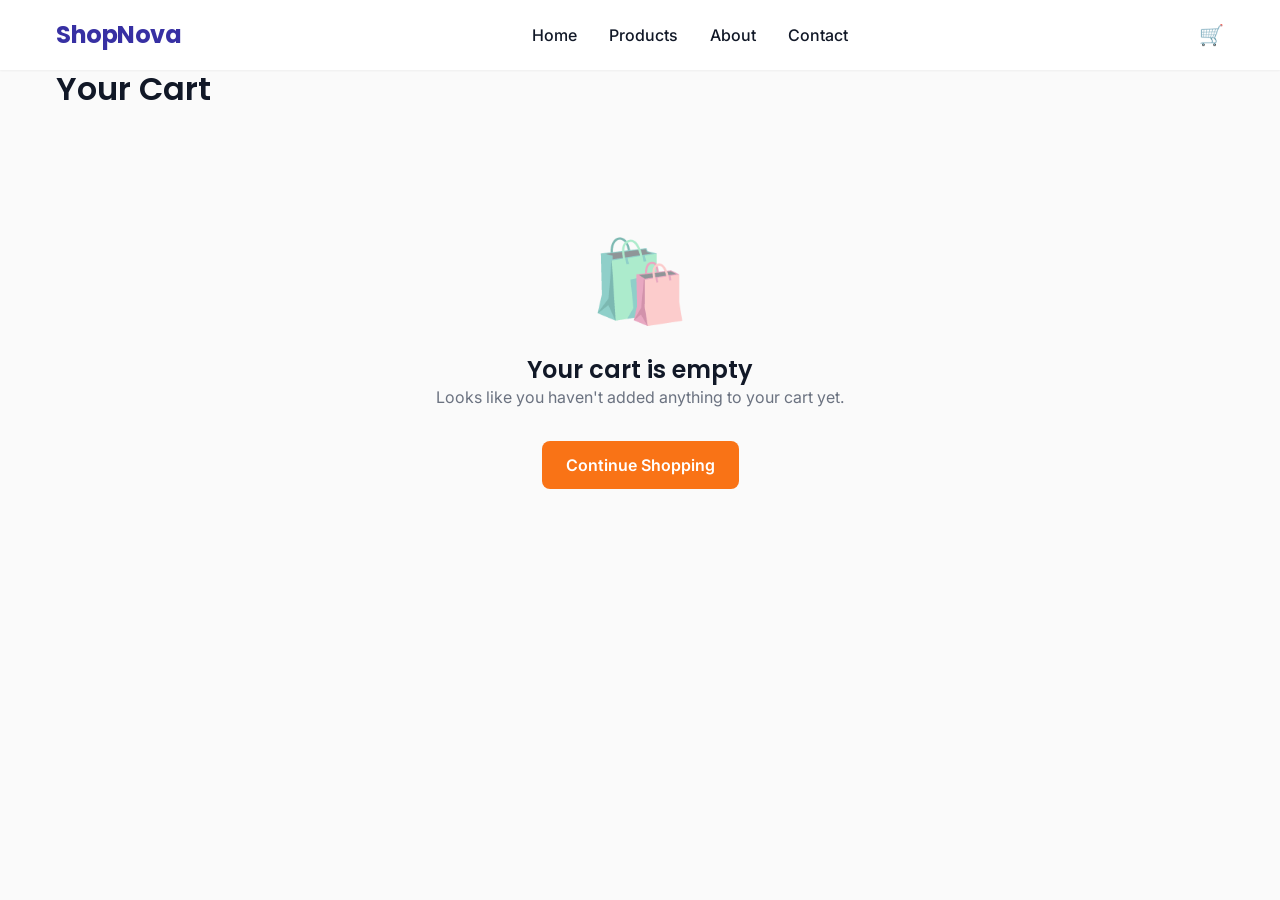
<file: cart.html>
<!DOCTYPE html>
<html lang="en">
<head>
  <meta charset="UTF-8">
  <meta name="viewport" content="width=device-width, initial-scale=1.0">
  <title>Your Cart | ShopNova</title>
  <link href="https://fonts.googleapis.com/css2?family=Inter:wght@400;500;600;700&family=Poppins:wght@600;700&display=swap" rel="stylesheet">
  <link rel="stylesheet" href="styles.css">
  <style>
    .cart-layout {
      display: grid;
      grid-template-columns: 2fr 1fr;
      gap: 3rem;
      padding: 4rem 0;
    }
    
    /* Cart Items */
    .cart-items {
      display: flex;
      flex-direction: column;
      gap: 1.5rem;
    }
    .cart-item {
      display: grid;
      grid-template-columns: 80px 1fr auto auto auto;
      gap: 1.5rem;
      align-items: center;
      padding: 1.5rem;
      background: var(--color-surface);
      border: 1px solid var(--color-border);
      border-radius: var(--radius-md);
      box-shadow: var(--shadow-sm);
    }
    .cart-item-img {
      width: 80px; height: 80px;
      object-fit: cover;
      border-radius: var(--radius-sm);
    }
    .cart-item-info h4 { margin-bottom: 0.25rem; }
    .cart-item-remove {
      color: var(--color-error);
      background: rgba(239, 68, 68, 0.1);
      width: 40px; height: 40px;
      border-radius: var(--radius-sm);
      display: flex; align-items: center; justify-content: center;
      transition: all var(--transition-fast);
    }
    .cart-item-remove:hover {
      background: var(--color-error);
      color: white;
    }

    /* Order Summary */
    .cart-summary {
      background: var(--color-surface);
      border: 1px solid var(--color-border);
      border-radius: var(--radius-md);
      padding: 2rem;
      box-shadow: var(--shadow-sm);
      height: fit-content;
      position: sticky;
      top: 100px;
    }
    .summary-row {
      display: flex; justify-content: space-between;
      margin-bottom: 1rem;
      color: var(--color-text-muted);
    }
    .summary-total {
      display: flex; justify-content: space-between;
      margin-top: 1.5rem; padding-top: 1.5rem;
      border-top: 1px solid var(--color-border);
      font-size: 1.25rem; font-weight: 700; color: var(--color-text);
    }
    .coupon-box {
      display: flex; gap: 0.5rem; margin-bottom: 2rem;
    }
    .coupon-box input { flex-grow: 1; }

    /* Empty State */
    .empty-cart {
      display: flex; flex-direction: column; align-items: center; justify-content: center;
      padding: 5rem 0; text-align: center; display: none;
    }
    .empty-cart-icon { font-size: 5rem; margin-bottom: 1rem; opacity: 0.5; }

    @media (max-width: 768px) {
      .cart-layout { grid-template-columns: 1fr; }
      .cart-item {
        grid-template-columns: 80px 1fr;
        grid-template-rows: auto auto;
        gap: 1rem;
      }
      .cart-item-info { grid-column: 2; grid-row: 1; }
      .pd-qty-controls { grid-column: 2; grid-row: 2; justify-self: start; }
      .cart-item-price { grid-column: 2; grid-row: 2; justify-self: center; }
      .cart-item-remove { grid-column: 2; grid-row: 2; justify-self: end; }
    }
  </style>
</head>
<body>

  <!-- Navbar -->
  <nav class="navbar">
    <div class="container navbar__container">
      <a href="index.html" class="navbar__logo">ShopNova</a>
      <div class="navbar__links">
        <a href="index.html" class="navbar__link">Home</a>
        <a href="products.html" class="navbar__link">Products</a>
        <a href="about.html" class="navbar__link">About</a>
        <a href="contact.html" class="navbar__link">Contact</a>
      </div>
      <div class="navbar__actions">
        <a href="cart.html" class="cart-icon" aria-label="Cart">
          🛒
          <span class="cart-badge" style="display: none;">0</span>
        </a>
        <div class="hamburger">☰</div>
      </div>
    </div>
  </nav>

  <main class="container py-5">
    <h1 class="mb-4">Your Cart</h1>
    
    <div id="empty-cart" class="empty-cart">
      <div class="empty-cart-icon">🛍️</div>
      <h2>Your cart is empty</h2>
      <p class="text-muted mb-4">Looks like you haven't added anything to your cart yet.</p>
      <a href="products.html" class="btn btn--primary">Continue Shopping</a>
    </div>

    <div id="cart-content" class="cart-layout">
      <!-- Cart Items -->
      <div id="cart-items" class="cart-items reveal active">
        <!-- JS Injected -->
      </div>

      <!-- Order Summary -->
      <div class="cart-summary reveal active">
        <h3 class="mb-3">Order Summary</h3>
        
        <div class="coupon-box">
          <input type="text" id="coupon-input" class="form-input" placeholder="Coupon code (Try NOVA10)">
          <button id="coupon-btn" class="btn btn--outline">Apply</button>
        </div>

        <div class="summary-row">
          <span>Subtotal</span>
          <span id="cart-subtotal" class="fw-semibold text-primary">₹0</span>
        </div>
        <div class="summary-row">
          <span>Shipping</span>
          <span id="cart-shipping" class="fw-semibold text-primary">₹0</span>
        </div>
        <div id="discount-row" class="summary-row" style="display: none; color: var(--color-success);">
          <span>Discount (10%)</span>
          <span id="cart-discount" class="fw-semibold">-₹0</span>
        </div>

        <div class="summary-total">
          <span>Grand Total</span>
          <span id="cart-total">₹0</span>
        </div>

        <a href="checkout.html" class="btn btn--primary btn--full mt-4">Proceed to Checkout</a>
        
        <div class="mt-4 text-center">
          <p class="text-muted" style="font-size: 0.875rem;">🔒 Secure Checkout</p>
        </div>
      </div>
    </div>
  </main>

  <script src="main.js"></script>
  <script src="cart.js"></script>
</body>
</html>
</file>
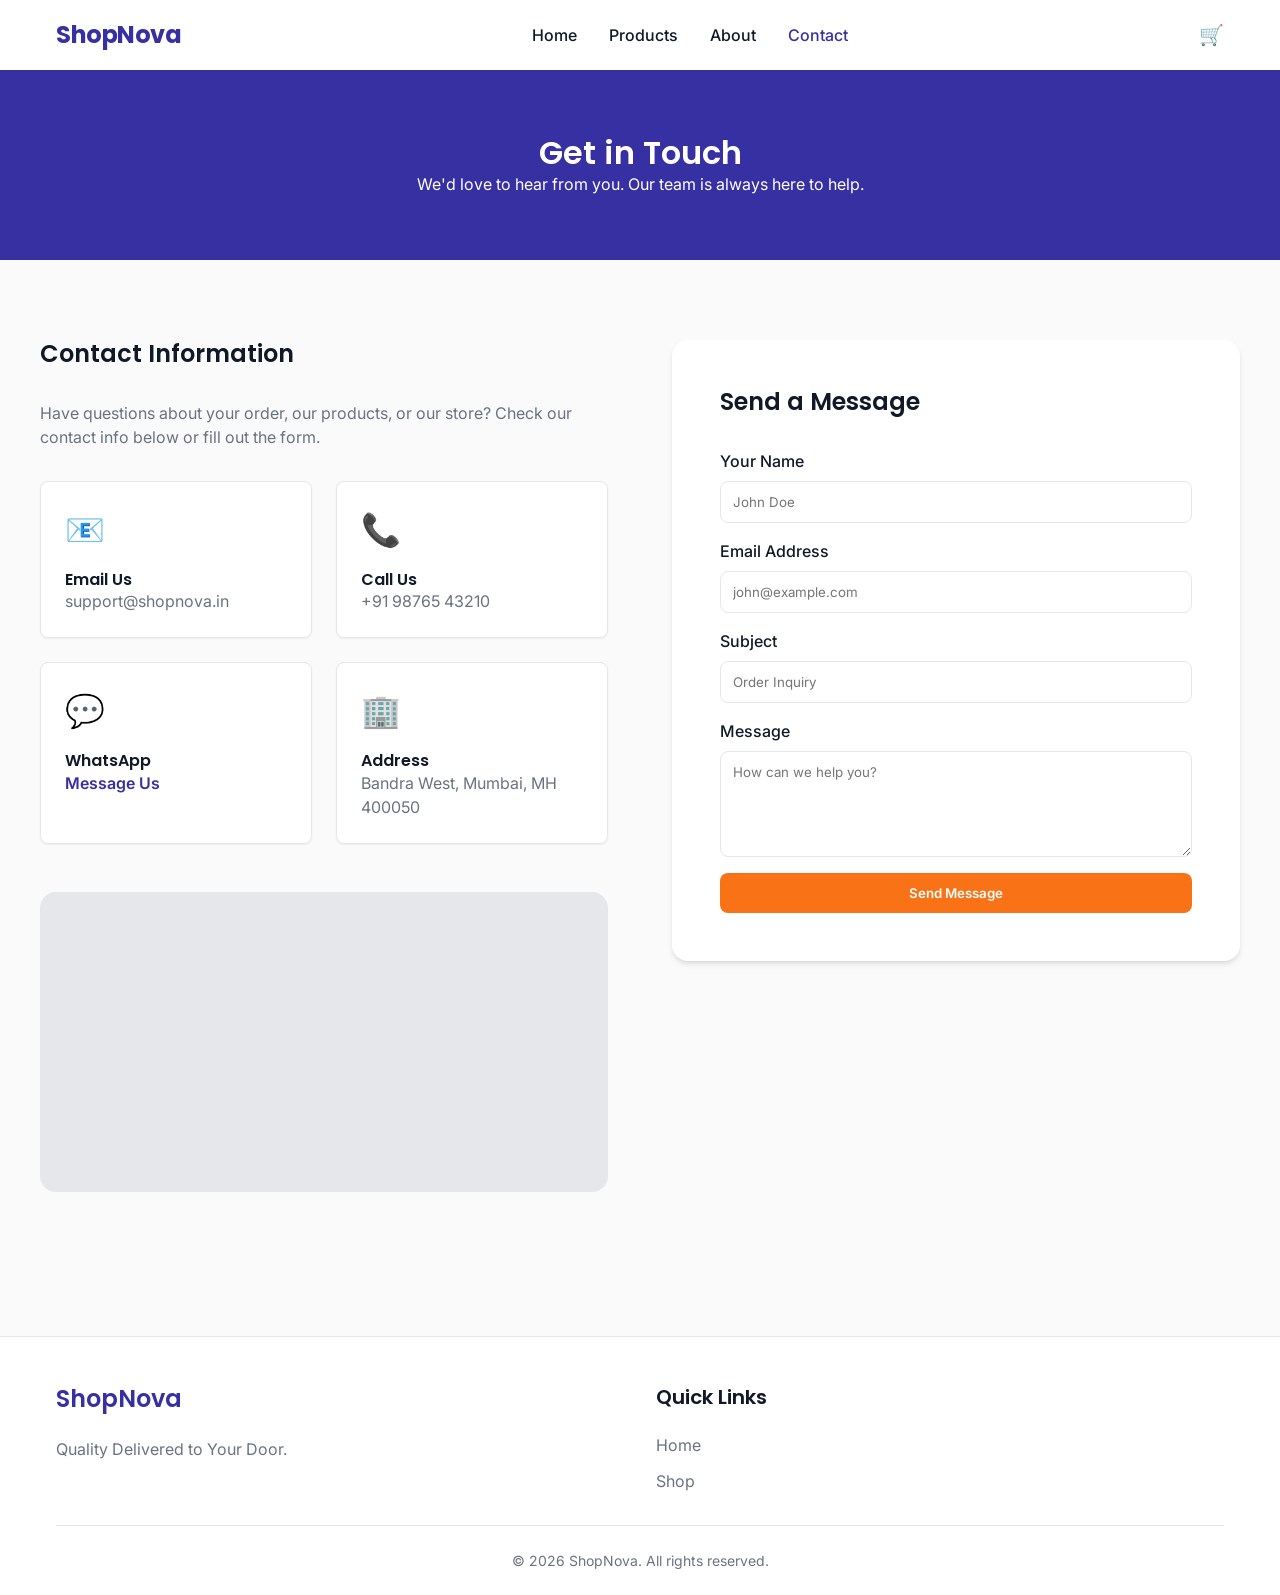
<file: contact.html>
<!DOCTYPE html>
<html lang="en">
<head>
  <meta charset="UTF-8">
  <meta name="viewport" content="width=device-width, initial-scale=1.0">
  <title>Contact Us | ShopNova</title>
  <link href="https://fonts.googleapis.com/css2?family=Inter:wght@400;500;600;700&family=Poppins:wght@600;700&display=swap" rel="stylesheet">
  <link rel="stylesheet" href="styles.css">
  <style>
    .page-header {
      background-color: var(--color-primary);
      color: white;
      padding: 4rem 0;
      text-align: center;
    }
    
    .contact-layout {
      display: grid;
      grid-template-columns: 1fr 1fr;
      gap: 4rem;
      padding: 5rem 0;
    }

    /* Contact Info Cards */
    .contact-info-grid {
      display: grid;
      grid-template-columns: 1fr 1fr;
      gap: 1.5rem;
      margin-bottom: 2rem;
    }
    .info-card {
      background: var(--color-surface);
      padding: 1.5rem;
      border-radius: var(--radius-md);
      border: 1px solid var(--color-border);
      box-shadow: var(--shadow-sm);
    }
    .info-icon {
      font-size: 2rem;
      margin-bottom: 1rem;
      color: var(--color-primary);
    }

    /* Contact Form */
    .contact-form {
      background: var(--color-surface);
      padding: 3rem;
      border-radius: var(--radius-lg);
      box-shadow: var(--shadow-md);
    }
    .success-msg {
      display: none;
      background: #D1FAE5;
      color: #065F46;
      padding: 1rem;
      border-radius: var(--radius-md);
      margin-bottom: 1.5rem;
      text-align: center;
      font-weight: 500;
    }

    /* Map */
    .map-container {
      margin-top: 3rem;
      border-radius: var(--radius-lg);
      overflow: hidden;
      height: 300px;
      background: #E5E7EB;
      display: flex; align-items: center; justify-content: center;
    }

    @media (max-width: 768px) {
      .contact-layout { grid-template-columns: 1fr; gap: 2rem; }
      .contact-info-grid { grid-template-columns: 1fr; }
      .contact-form { padding: 1.5rem; }
    }
  </style>
</head>
<body>

  <!-- Navbar -->
  <nav class="navbar">
    <div class="container navbar__container">
      <a href="index.html" class="navbar__logo">ShopNova</a>
      <div class="navbar__links">
        <a href="index.html" class="navbar__link">Home</a>
        <a href="products.html" class="navbar__link">Products</a>
        <a href="about.html" class="navbar__link">About</a>
        <a href="contact.html" class="navbar__link active">Contact</a>
      </div>
      <div class="navbar__actions">
        <a href="cart.html" class="cart-icon" aria-label="Cart">
          🛒
          <span class="cart-badge" style="display: none;">0</span>
        </a>
        <div class="hamburger">☰</div>
      </div>
    </div>
  </nav>

  <header class="page-header">
    <div class="container">
      <h1>Get in Touch</h1>
      <p>We'd love to hear from you. Our team is always here to help.</p>
    </div>
  </header>

  <main class="container contact-layout">
    
    <!-- Info Section -->
    <div class="reveal">
      <h2 class="mb-4">Contact Information</h2>
      <p class="text-muted mb-4">Have questions about your order, our products, or our store? Check our contact info below or fill out the form.</p>
      
      <div class="contact-info-grid">
        <div class="info-card">
          <div class="info-icon">📧</div>
          <h4>Email Us</h4>
          <p class="text-muted mt-1">support@shopnova.in</p>
        </div>
        <div class="info-card">
          <div class="info-icon">📞</div>
          <h4>Call Us</h4>
          <p class="text-muted mt-1">+91 98765 43210</p>
        </div>
        <div class="info-card">
          <div class="info-icon">💬</div>
          <h4>WhatsApp</h4>
          <a href="https://wa.me/919876543210" class="text-primary fw-semibold mt-1" style="display:inline-block">Message Us</a>
        </div>
        <div class="info-card">
          <div class="info-icon">🏢</div>
          <h4>Address</h4>
          <p class="text-muted mt-1">Bandra West, Mumbai, MH 400050</p>
        </div>
      </div>

      <!-- Map iframe placeholder -->
      <div class="map-container">
        <iframe 
          src="https://www.google.com/maps/embed?pb=!1m18!1m12!1m3!1d15082.910398604725!2d72.82717015!3d19.07548075!2m3!1f0!2f0!3f0!3m2!1i1024!2i768!4f13.1!3m3!1m2!1s0x3be7c911b3e9432d%3A0xc3f60cb0fc298e83!2sBandra%20West%2C%20Mumbai%2C%20Maharashtra!5e0!3m2!1sen!2sin!4v1700000000000!5m2!1sen!2sin" 
          width="100%" height="100%" style="border:0;" allowfullscreen="" loading="lazy" referrerpolicy="no-referrer-when-downgrade">
        </iframe>
      </div>
    </div>

    <!-- Form Section -->
    <div class="reveal">
      <div class="contact-form">
        <h2 class="mb-4">Send a Message</h2>
        <div id="contact-success" class="success-msg">
          We'll get back to you within 24 hours!
        </div>
        <form id="contact-form">
          <div class="form-group">
            <label class="form-label">Your Name</label>
            <input type="text" class="form-input" required placeholder="John Doe">
          </div>
          <div class="form-group">
            <label class="form-label">Email Address</label>
            <input type="email" class="form-input" required placeholder="john@example.com">
          </div>
          <div class="form-group">
            <label class="form-label">Subject</label>
            <input type="text" class="form-input" required placeholder="Order Inquiry">
          </div>
          <div class="form-group">
            <label class="form-label">Message</label>
            <textarea class="form-input" required rows="5" placeholder="How can we help you?"></textarea>
          </div>
          <button type="submit" class="btn btn--primary btn--full mt-2">Send Message</button>
        </form>
      </div>
    </div>

  </main>

  <!-- Footer -->
  <footer class="footer">
    <div class="container">
      <div class="footer__grid">
        <div>
          <h3 class="footer__title" style="color: var(--color-primary); font-size: 1.5rem;">ShopNova</h3>
          <p class="text-muted">Quality Delivered to Your Door.</p>
        </div>
        <div>
          <h4 class="footer__title">Quick Links</h4>
          <div class="footer__links">
            <a href="index.html" class="footer__link">Home</a>
            <a href="products.html" class="footer__link">Shop</a>
          </div>
        </div>
      </div>
      <div class="footer__bottom">
        <p>&copy; 2026 ShopNova. All rights reserved.</p>
      </div>
    </div>
  </footer>

  <script src="main.js"></script>
  <script>
    document.getElementById('contact-form').addEventListener('submit', function(e) {
      e.preventDefault();
      this.style.display = 'none';
      document.getElementById('contact-success').style.display = 'block';
    });
  </script>
</body>
</html>
</file>
<file: styles.css>
:root {
  --color-primary: #3730A3;
  --color-primary-light: #4F46E5;
  --color-accent: #F97316;
  --color-accent-hover: #EA580C;
  --color-bg: #FAFAFA;
  --color-surface: #FFFFFF;
  --color-text: #111827;
  --color-text-muted: #6B7280;
  --color-border: #E5E7EB;
  --color-success: #10B981;
  --color-error: #EF4444;

  --font-ui: 'Inter', sans-serif;
  --font-heading: 'Poppins', sans-serif;

  --shadow-sm: 0 1px 2px 0 rgba(0, 0, 0, 0.05);
  --shadow-md: 0 4px 6px -1px rgba(0, 0, 0, 0.1), 0 2px 4px -1px rgba(0, 0, 0, 0.06);
  --shadow-lg: 0 10px 15px -3px rgba(0, 0, 0, 0.1), 0 4px 6px -2px rgba(0, 0, 0, 0.05);
  
  --radius-sm: 0.375rem;
  --radius-md: 0.5rem;
  --radius-lg: 1rem;
  --radius-full: 9999px;
  
  --transition-fast: 150ms ease-in-out;
  --transition-normal: 300ms ease-in-out;
}

* {
  margin: 0;
  padding: 0;
  box-sizing: border-box;
}

html {
  scroll-behavior: smooth;
  font-size: 16px;
}

body {
  font-family: var(--font-ui);
  color: var(--color-text);
  background-color: var(--color-bg);
  line-height: 1.5;
  overflow-x: hidden;
}

h1, h2, h3, h4, h5, h6 {
  font-family: var(--font-heading);
  font-weight: 600;
  line-height: 1.2;
}

a {
  color: inherit;
  text-decoration: none;
  transition: color var(--transition-fast);
}

ul, ol {
  list-style: none;
}

button {
  cursor: pointer;
  font-family: inherit;
  border: none;
  background: none;
}

button:disabled {
  cursor: not-allowed;
  opacity: 0.6;
}

input, textarea, select {
  font-family: inherit;
}

img {
  max-width: 100%;
  height: auto;
  display: block;
}

/* Accessibility */
:focus-visible {
  outline: 2px solid var(--color-primary-light);
  outline-offset: 2px;
}

@media (prefers-reduced-motion: reduce) {
  html {
    scroll-behavior: auto;
  }
  *, *::before, *::after {
    animation-duration: 0.01ms !important;
    animation-iteration-count: 1 !important;
    transition-duration: 0.01ms !important;
    scroll-behavior: auto !important;
  }
}

/* Utility Classes */
.container {
  width: 100%;
  max-width: 1200px;
  margin: 0 auto;
  padding: 0 1rem;
}

.text-center { text-align: center; }
.text-primary { color: var(--color-primary); }
.text-accent { color: var(--color-accent); }
.text-muted { color: var(--color-text-muted); }

.fw-bold { font-weight: 700; }
.fw-semibold { font-weight: 600; }

.d-flex { display: flex; }
.flex-col { flex-direction: column; }
.items-center { align-items: center; }
.justify-between { justify-content: space-between; }
.justify-center { justify-content: center; }
.gap-1 { gap: 0.5rem; }
.gap-2 { gap: 1rem; }
.gap-3 { gap: 1.5rem; }
.gap-4 { gap: 2rem; }

.mb-1 { margin-bottom: 0.5rem; }
.mb-2 { margin-bottom: 1rem; }
.mb-3 { margin-bottom: 1.5rem; }
.mb-4 { margin-bottom: 2rem; }
.mt-4 { margin-top: 2rem; }

/* Buttons */
.btn {
  display: inline-flex;
  align-items: center;
  justify-content: center;
  padding: 0.75rem 1.5rem;
  border-radius: var(--radius-md);
  font-weight: 600;
  transition: all var(--transition-fast);
  text-align: center;
}

.btn--primary {
  background-color: var(--color-accent);
  color: white;
}
.btn--primary:hover {
  background-color: var(--color-accent-hover);
  transform: translateY(-2px);
  box-shadow: var(--shadow-md);
}

.btn--outline {
  border: 2px solid var(--color-primary);
  color: var(--color-primary);
  background-color: transparent;
}
.btn--outline:hover {
  background-color: var(--color-primary);
  color: white;
}

.btn--full {
  width: 100%;
}

/* Form Inputs */
.form-group {
  margin-bottom: 1rem;
  display: flex;
  flex-direction: column;
}

.form-label {
  font-weight: 500;
  margin-bottom: 0.5rem;
  color: var(--color-text);
}

.form-input {
  padding: 0.75rem;
  border: 1px solid var(--color-border);
  border-radius: var(--radius-md);
  background-color: var(--color-surface);
  transition: border-color var(--transition-fast);
}

.form-input:focus {
  outline: none;
  border-color: var(--color-primary);
  box-shadow: 0 0 0 3px rgba(55, 48, 163, 0.1);
}

/* Navbar */
.navbar {
  background-color: var(--color-surface);
  box-shadow: var(--shadow-sm);
  position: sticky;
  top: 0;
  z-index: 1000;
}
.navbar__container {
  display: flex;
  justify-content: space-between;
  align-items: center;
  height: 70px;
}
.navbar__logo {
  font-family: var(--font-heading);
  font-weight: 700;
  font-size: 1.5rem;
  color: var(--color-primary);
  letter-spacing: -0.5px;
}
.navbar__links {
  display: flex;
  gap: 2rem;
}
.navbar__link {
  font-weight: 500;
  color: var(--color-text);
}
.navbar__link:hover, .navbar__link.active {
  color: var(--color-primary);
}
.navbar__actions {
  display: flex;
  align-items: center;
  gap: 1rem;
}
.cart-icon {
  position: relative;
  font-size: 1.25rem;
  cursor: pointer;
}
.cart-badge {
  position: absolute;
  top: -8px;
  right: -10px;
  background-color: var(--color-accent);
  color: white;
  font-size: 0.7rem;
  font-weight: bold;
  height: 20px;
  min-width: 20px;
  border-radius: var(--radius-full);
  display: flex;
  align-items: center;
  justify-content: center;
  padding: 0 4px;
}
.hamburger {
  display: none;
  font-size: 1.5rem;
  cursor: pointer;
}

/* Footer */
.footer {
  background-color: var(--color-surface);
  border-top: 1px solid var(--color-border);
  padding: 3rem 0 1.5rem;
  margin-top: 4rem;
}
.footer__grid {
  display: grid;
  grid-template-columns: repeat(auto-fit, minmax(200px, 1fr));
  gap: 2rem;
  margin-bottom: 2rem;
}
.footer__title {
  font-size: 1.25rem;
  margin-bottom: 1.5rem;
}
.footer__links {
  display: flex;
  flex-direction: column;
  gap: 0.75rem;
}
.footer__link {
  color: var(--color-text-muted);
}
.footer__link:hover {
  color: var(--color-primary);
}
.footer__bottom {
  text-align: center;
  padding-top: 1.5rem;
  border-top: 1px solid var(--color-border);
  color: var(--color-text-muted);
  font-size: 0.875rem;
}
.social-icons {
  display: flex;
  gap: 1rem;
  margin-top: 1rem;
}
.social-icon {
  font-size: 1.5rem;
  color: var(--color-text-muted);
  transition: color var(--transition-fast);
}
.social-icon:hover {
  color: var(--color-primary);
}

/* Product Card - CSS 3D */
.product-card {
  background-color: var(--color-surface);
  border-radius: var(--radius-md);
  box-shadow: var(--shadow-sm);
  overflow: hidden;
  transition: transform var(--transition-normal), box-shadow var(--transition-normal);
  transform-style: preserve-3d;
  perspective: 1000px;
  position: relative;
  display: flex;
  flex-direction: column;
  height: 100%;
}
.product-card:hover {
  box-shadow: var(--shadow-lg);
  transform: translateY(-5px); /* Default hover if JS tilt fails */
}
.product-card__image-container {
  position: relative;
  padding-top: 100%; /* 1:1 Aspect Ratio */
  overflow: hidden;
}
.product-card__image {
  position: absolute;
  top: 0;
  left: 0;
  width: 100%;
  height: 100%;
  object-fit: cover;
  transition: transform var(--transition-normal);
}
.product-card:hover .product-card__image {
  transform: scale(1.05);
}
.product-card__badge {
  position: absolute;
  top: 10px;
  left: 10px;
  background-color: var(--color-accent);
  color: white;
  padding: 0.25rem 0.75rem;
  font-size: 0.75rem;
  font-weight: 600;
  border-radius: var(--radius-sm);
  z-index: 1;
}
.product-card__wishlist {
  position: absolute;
  top: 10px;
  right: 10px;
  background: white;
  border-radius: 50%;
  width: 32px;
  height: 32px;
  display: flex;
  align-items: center;
  justify-content: center;
  box-shadow: var(--shadow-sm);
  color: var(--color-text-muted);
  z-index: 1;
  transition: color var(--transition-fast);
}
.product-card__wishlist:hover {
  color: var(--color-error);
}
.product-card__info {
  padding: 1rem;
  display: flex;
  flex-direction: column;
  flex-grow: 1;
}
.product-card__category {
  font-size: 0.75rem;
  color: var(--color-text-muted);
  text-transform: uppercase;
  letter-spacing: 0.05em;
  margin-bottom: 0.25rem;
}
.product-card__title {
  font-size: 1rem;
  font-weight: 600;
  margin-bottom: 0.5rem;
  display: -webkit-box;
  -webkit-line-clamp: 2;
  -webkit-box-orient: vertical;
  overflow: hidden;
  flex-grow: 1;
}
.product-card__price-row {
  display: flex;
  align-items: center;
  gap: 0.5rem;
  margin-bottom: 0.5rem;
}
.product-card__price {
  font-size: 1.125rem;
  font-weight: 700;
  color: var(--color-text);
}
.product-card__price-original {
  font-size: 0.875rem;
  color: var(--color-text-muted);
  text-decoration: line-through;
}
.product-card__rating {
  display: flex;
  align-items: center;
  gap: 0.25rem;
  font-size: 0.875rem;
  color: #FBBF24; /* Star gold */
  margin-bottom: 1rem;
}
.product-card__rating-count {
  color: var(--color-text-muted);
}

/* Star Rating CSS */
.stars {
  display: inline-block;
  font-size: 14px;
  font-family: Times; /* ensure consistent star char rendering */
  line-height: 1;
}
.stars::before {
  content: '★★★★★';
  letter-spacing: 2px;
  background: linear-gradient(90deg, #FBBF24 var(--percent), var(--color-border) var(--percent));
  -webkit-background-clip: text;
  -webkit-text-fill-color: transparent;
}

/* Floating Actions */
.floating-actions {
  position: fixed;
  bottom: 2rem;
  right: 2rem;
  display: flex;
  flex-direction: column;
  gap: 1rem;
  z-index: 999;
}
.float-btn {
  width: 50px;
  height: 50px;
  border-radius: 50%;
  display: flex;
  align-items: center;
  justify-content: center;
  font-size: 1.5rem;
  color: white;
  box-shadow: var(--shadow-lg);
  transition: transform var(--transition-fast), opacity var(--transition-fast);
}
.float-btn:hover {
  transform: scale(1.1);
}
.float-whatsapp {
  background-color: #25D366;
}
.float-top {
  background-color: var(--color-primary);
  opacity: 0;
  visibility: hidden;
  transform: translateY(20px);
}
.float-top.visible {
  opacity: 1;
  visibility: visible;
  transform: translateY(0);
}

/* Toast System */
.toast-container {
  position: fixed;
  bottom: 2rem;
  left: 50%;
  transform: translateX(-50%);
  display: flex;
  flex-direction: column;
  gap: 0.5rem;
  z-index: 1100;
  pointer-events: none;
}
.toast {
  background-color: var(--color-text);
  color: white;
  padding: 0.75rem 1.5rem;
  border-radius: var(--radius-full);
  font-weight: 500;
  box-shadow: var(--shadow-md);
  transform: translateY(20px);
  opacity: 0;
  transition: all 0.3s cubic-bezier(0.68, -0.55, 0.265, 1.55);
}
.toast.show {
  transform: translateY(0);
  opacity: 1;
}
.toast--success {
  background-color: var(--color-success);
}
.toast--error {
  background-color: var(--color-error);
}

/* Loading Splash */
.splash-screen {
  position: fixed;
  top: 0;
  left: 0;
  width: 100%;
  height: 100%;
  background-color: var(--color-bg);
  z-index: 9999;
  display: flex;
  flex-direction: column;
  align-items: center;
  justify-content: center;
  transition: opacity 0.5s ease;
}
.splash-logo {
  font-family: var(--font-heading);
  font-size: 2.5rem;
  font-weight: 700;
  color: var(--color-primary);
  margin-bottom: 2rem;
  animation: pulse 1.5s infinite;
}
.spinner {
  width: 40px;
  height: 40px;
  border: 4px solid var(--color-border);
  border-top-color: var(--color-accent);
  border-radius: 50%;
  animation: spin 1s linear infinite;
}
.splash-screen.hidden {
  opacity: 0;
  pointer-events: none;
}

/* Cookie Consent */
.cookie-banner {
  position: fixed;
  bottom: 0;
  left: 0;
  width: 100%;
  background-color: var(--color-surface);
  box-shadow: 0 -4px 6px -1px rgba(0, 0, 0, 0.1);
  padding: 1rem;
  z-index: 1050;
  display: flex;
  justify-content: space-between;
  align-items: center;
  transform: translateY(100%);
  transition: transform 0.4s ease;
}
.cookie-banner.show {
  transform: translateY(0);
}
.cookie-text {
  font-size: 0.875rem;
  max-width: 800px;
}
@media (max-width: 768px) {
  .cookie-banner {
    flex-direction: column;
    text-align: center;
    gap: 1rem;
  }
}

/* Animations */
@keyframes spin {
  to { transform: rotate(360deg); }
}
@keyframes pulse {
  0% { transform: scale(1); }
  50% { transform: scale(1.05); }
  100% { transform: scale(1); }
}
@keyframes float {
  0%, 100% { transform: translateY(0); }
  50% { transform: translateY(-8px); }
}

/* Responsive Variables */
@media (max-width: 768px) {
  .navbar__links {
    display: none;
    position: absolute;
    top: 70px;
    left: 0;
    width: 100%;
    background-color: var(--color-surface);
    flex-direction: column;
    padding: 1rem;
    box-shadow: var(--shadow-md);
    gap: 1rem;
  }
  .navbar__links.active {
    display: flex;
  }
  .hamburger {
    display: block;
  }
}

/* Scroll reveal class */
.reveal {
  opacity: 0;
  transform: translateY(30px);
  transition: all 0.8s ease;
}
.reveal.active {
  opacity: 1;
  transform: translateY(0);
}
</file>
